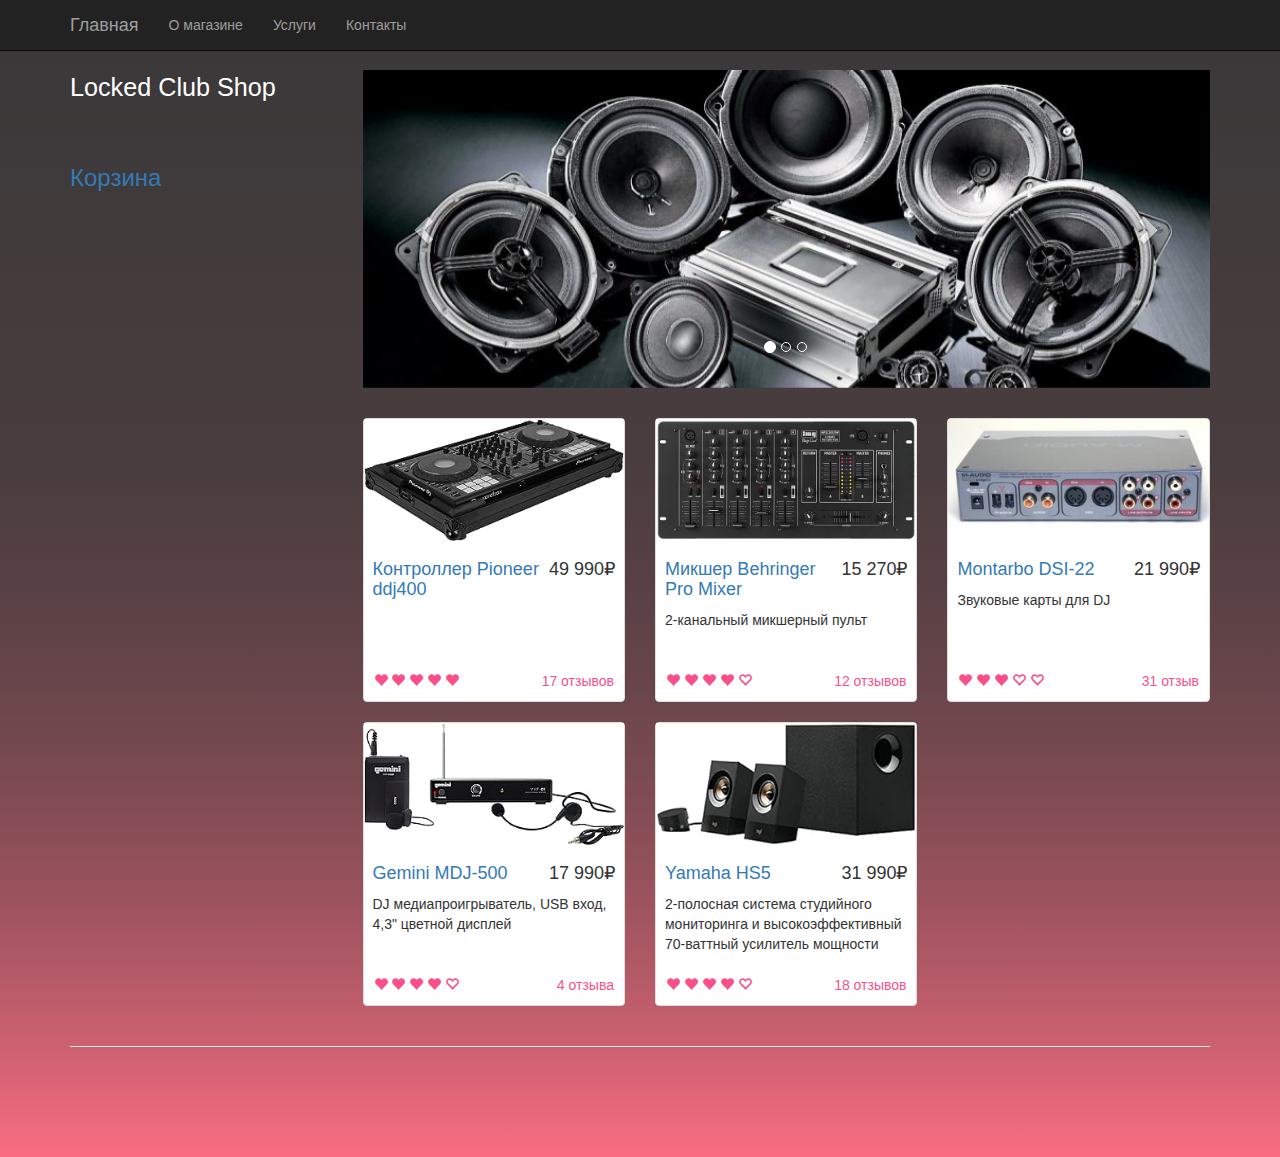
<file: index.html>
<!DOCTYPE html>
<html>

<head>
    <meta charset="utf-8">

    <title>LOCKEDCLUBSHOP</title>
    <link href="css/bootstrap.min.css" rel="stylesheet">
	<link href="css/style.css" rel="stylesheet">
	<!-- jQuery -->
    <script src="js/jquery.js"></script>

    <!-- Bootstrap Core JavaScript -->
    <script src="js/bootstrap.min.js"></script>
	
	<script src="js/shop.js"></script>
</head>

<body>
    <nav class="navbar navbar-inverse navbar-fixed-top" role="navigation">
        <div class="container">
            <div class="navbar-header">
                <a class="navbar-brand" href="#">Главная</a>
            </div>
            <div class="collapse navbar-collapse" id="bs-example-navbar-collapse-1">
                <ul class="nav navbar-nav">
                    <li>
                        <a href="html/about.html">О магазине</a>
                    </li>
                    <li>
                        <a href="html/services.html">Услуги</a>
                    </li>
                    <li>
                        <a href="html/contacts.html">Контакты</a>
                    </li>
					
                </ul>
            </div>
        </div>
    </nav>

    <div class="container">

        <div class="row">

            <div class="col-md-3">
                <p class="lead">Locked Club Shop</p>
				<br>
				<h3><a href="" class="cart-link" data-toggle="modal" data-target="#Cart"> Корзина </a> </h3>
            </div>

            <div class="col-md-9">

                <div class="row carousel-holder">

                    <div class="col-md-12">
                        <div id="carousel-example-generic" class="carousel slide" data-ride="carousel">
                            <ol class="carousel-indicators">
                                <li data-target="#carousel-example-generic" data-slide-to="0" class="active"></li>
                                <li data-target="#carousel-example-generic" data-slide-to="1"></li>
                                <li data-target="#carousel-example-generic" data-slide-to="2"></li>
                            </ol>
                            <div class="carousel-inner">
                                <div class="item active">
                                    <img class="slide-image" src="img/SLIDE1.jpg" alt="">
                                </div>
                                <div class="item">
                                    <img class="slide-image" src="img/SLIDE2.jpg" alt="">
                                </div>
                                <div class="item">
                                    <img class="slide-image" src="img/SLIDE3.jpg" alt="">
                                </div>
                            </div>
                            <a class="left carousel-control" href="#carousel-example-generic" data-slide="prev">
                                <span class="glyphicon glyphicon-chevron-left"></span>
                            </a>
                            <a class="right carousel-control" href="#carousel-example-generic" data-slide="next">
                                <span class="glyphicon glyphicon-chevron-right"></span>
                            </a>
                        </div>
                    </div>

                </div>

                <div class="row">

                    <div class="col-sm-4 col-lg-4 col-md-4">
                        <div class="thumbnail">
                            <img src="img/pioneerddj500.jpg" alt="">
                            <div class="caption">
                                <h4 class="pull-right">49 990₽</h4>
                                <h4><a href="" data-toggle="modal" data-target="#FirstGoodModal">Контроллер Pioneer ddj400</a>
                                </h4>
                            </div>
                            <div class="ratings">
                                <p class="pull-right">17 отзывов</p>
                                <p>
                                    <span class="glyphicon glyphicon-heart"></span>
                                    <span class="glyphicon glyphicon-heart"></span>
                                    <span class="glyphicon glyphicon-heart"></span>
                                    <span class="glyphicon glyphicon-heart"></span>
                                    <span class="glyphicon glyphicon-heart"></span>
                                </p>
                            </div>
                        </div>
                    </div>

                    <div class="col-sm-4 col-lg-4 col-md-4">
                        <div class="thumbnail">
                            <img src="img/Микшер Behringer Pro Mixer.jpg" alt="">
                            <div class="caption">
                                <h4 class="pull-right">15 270₽</h4>
                                <h4><a href="" data-toggle="modal" data-target="#SecondGoodModal">Микшер Behringer Pro Mixer</a>
                                </h4>
                                <p>2-канальный микшерный пульт</p>
                            </div>
                            <div class="ratings">
                                <p class="pull-right">12 отзывов</p>
                                <p>
                                    <span class="glyphicon glyphicon-heart"></span>
                                    <span class="glyphicon glyphicon-heart"></span>
                                    <span class="glyphicon glyphicon-heart"></span>
                                    <span class="glyphicon glyphicon-heart"></span>
                                    <span class="glyphicon glyphicon-heart-empty"></span>
                                </p>
                            </div>
                        </div>
                    </div>

                    <div class="col-sm-4 col-lg-4 col-md-4">
                        <div class="thumbnail">
                            <img src="img/звуковаякарта2.jpg" alt="">
                            <div class="caption">
                                <h4 class="pull-right">21 990₽</h4>
                                <h4><a href="" data-toggle="modal" data-target="#ThirdGoodModal">Montarbo DSI-22</a>
                                </h4>
                                <p>Звуковые карты для DJ</p>
                            </div>
                            <div class="ratings">
                                <p class="pull-right">31 отзыв</p>
                                <p>
                                    <span class="glyphicon glyphicon-heart"></span>
                                    <span class="glyphicon glyphicon-heart"></span>
                                    <span class="glyphicon glyphicon-heart"></span>
                                    <span class="glyphicon glyphicon-heart-empty"></span>
                                    <span class="glyphicon glyphicon-heart-empty"></span>
                                </p>
                            </div>
                        </div>
                    </div>

                    <div class="col-sm-4 col-lg-4 col-md-4">
                        <div class="thumbnail">
                            <img src="img/gemini.jpg" alt="">
                            <div class="caption">
                                <h4 class="pull-right">17 990₽</h4>
                                <h4><a href="" data-toggle="modal" data-target="#FourthGoodModal">Gemini MDJ-500</a>
                                </h4>
                                <p>DJ медиапроигрыватель, USB вход, 4,3" цветной дисплей</p>
                            </div>
                            <div class="ratings">
                                <p class="pull-right">4 отзыва</p>
                                <p>
                                    <span class="glyphicon glyphicon-heart"></span>
                                    <span class="glyphicon glyphicon-heart"></span>
                                    <span class="glyphicon glyphicon-heart"></span>
                                    <span class="glyphicon glyphicon-heart"></span>
                                    <span class="glyphicon glyphicon-heart-empty"></span>
                                </p>
                            </div>
                        </div>
                    </div>

                    <div class="col-sm-4 col-lg-4 col-md-4">
                        <div class="thumbnail">
                            <img src="img/yamaha.jpg" alt="">
                            <div class="caption">
                                <h4 class="pull-right">31 990₽</h4>
                                <h4><a href="" data-toggle="modal" data-target="#FifthGoodModal">Yamaha HS5</a>
                                </h4>
                                <p>2-полосная система студийного мониторинга и высокоэффективный 70-ваттный усилитель мощности</p>
                            </div>
                            <div class="ratings">
                                <p class="pull-right">18 отзывов</p>
                                <p>
                                    <span class="glyphicon glyphicon-heart"></span>
                                    <span class="glyphicon glyphicon-heart"></span>
                                    <span class="glyphicon glyphicon-heart"></span>
                                    <span class="glyphicon glyphicon-heart"></span>
                                    <span class="glyphicon glyphicon-heart-empty"></span>
                                </p>
                            </div>
                        </div>
                    </div>

                </div>

            </div>

        </div>

    </div>
    <!-- /.container -->

    <div class="container">

        <hr>

        <!-- Footer -->
        <footer>
            <div class="row">
                <div class="col-lg-12">
                    <p></p>
                </div>
            </div>
        </footer>

    </div>
    <!-- /.container -->
	
	<div class="modal fade" id="FirstGoodModal">
  <div class="modal-dialog">
    <div class="modal-content">
      <div class="modal-header">
        <button type="button" class="close" data-dismiss="modal" aria-label="Close"><span aria-hidden="true">&times;</span></button>
        <h4 class="modal-title">  Pioneer ddj400 </h4>
      </div>
      <div class="modal-body">
	  <img src="img/pioneerddj500.jpg"
        <p>   Pioneer DDJ-400 - это компактный и удобный DJ-контроллер, который предназначен для начинающих диджеев и профессионалов. Он оснащен двумя деками для воспроизведения музыки и позволяет легко микшировать треки с помощью функции Beat FX и Sound Color FX. DDJ-400 имеет 16 подсвечиваемых пэдов, которые можно настроить для запуска готовых сэмплов, создания уникальных ремиксов и контроля над Hot Cues, Beat Jump и другими функциями.&hellip;</p>
		<button class="btn-primary add-to-busket-btn"><span class="glyphicon glyphicon-shopping-cart"></span> Добавить в корзину </button>
		<div class="add-to-busket-block">
			<button class="btn-primary btn-minus">-</button>
			<input class="form-control count-input" />
			<button class="btn-primary btn-plus">+</button>
			<button class="btn-success"><span class="glyphicon glyphicon-ok ok-1"></span></button>
		</div>
      </div>
      <div class="modal-footer">
        <button type="button" class="btn btn-default btn-close" data-dismiss="modal">Закрыть</button>
        <button type="button" class="btn btn-primary">Сохранить</button>
      </div>
    </div><!-- /.modal-content -->
  </div><!-- /.modal-dialog -->
</div><!-- /.modal -->

<div class="modal fade" id="SecondGoodModal">
  <div class="modal-dialog">
    <div class="modal-content">
      <div class="modal-header">
        <button type="button" class="close" data-dismiss="modal" aria-label="Close"><span aria-hidden="true">&times;</span></button>
        <h4 class="modal-title">PRO MIXER DDM4000</h4>
      </div>
      <div class="modal-body">
	  <img src="img/Микшер Behringer Pro Mixer.jpg"
        <p>PRO MIXER DDM4000 – не просто средство сведения звука, но полноценное устройство для композиторской деятельности и оригинальной аранжировки live-сетов. 4 стереоканала, оборудованные линейными и микрофонными входами, поддерживают одновременное подключение 8 источников сигнала. Трёхполосные эквалайзеры никак не ограничивают жанровый диапазон диджея, потому что все их параметры – программируемые. Два дополнительных микрофонных разъёма XLR типа оснащены отдельным эквалайзером и регулятором Gain, а для сигнала, поступившего на них, доступна Talk-функция, заглушающая остальные каналы. &hellip;</p> 
		<button class="btn-primary add-to-busket-btn"><span class="glyphicon glyphicon-shopping-cart"></span> Добавить в корзину </button>
		<div class="add-to-busket-block">
			<button class="btn-primary btn-minus">-</button>
			<input class="form-control count-input" />
			<button class="btn-primary btn-plus">+</button>
			<button class="btn-success"><span class="glyphicon glyphicon-ok ok-2"></span></button>
		</div>
      </div>
      <div class="modal-footer">
        <button type="button" class="btn btn-default btn-close" data-dismiss="modal">Закрыть</button>
        <button type="button" class="btn btn-primary">Сохранить</button>
      </div>
    </div><!-- /.modal-content -->
  </div><!-- /.modal-dialog -->
</div><!-- /.modal -->


	<div class="modal fade" id="ThirdGoodModal">
  <div class="modal-dialog">
    <div class="modal-content">
      <div class="modal-header">
        <button type="button" class="close" data-dismiss="modal" aria-label="Close"><span aria-hidden="true">&times;</span></button>
        <h4 class="modal-title">Montarbo DSI-22</h4>
      </div>
      <div class="modal-body">
	  <img src="img/звуковаякарта2.jpg"
        <p>Звуковые интерфейсы DSI - незаменимая вещь для домашней студии звукозаписи, они обеспечивают удобное подключение ноутбука к студийному оборудованию, микрофонам или инструментам без ущерба для качества записи. Микрофонные предусилители DSI и конвертеры высокого разрешения (до 24 бит / 192 кГц) гарантируют чистый и первозданный звук, низкий уровень шума и широкий динамический диапазон для передачи любых деталей записи. Более того, специальный драйвер ASIO помогает значительно сократить время задержки. &hellip;</p>
		<button class="btn-primary add-to-busket-btn"><span class="glyphicon glyphicon-shopping-cart"></span> add to cart </button>
		<div class="add-to-busket-block">
			<button class="btn-primary btn-minus">-</button>
			<input class="form-control count-input" />
			<button class="btn-primary btn-plus">+</button>
			<button class="btn-success"><span class="glyphicon glyphicon-ok ok-3"></span></button>
		</div>
      </div>
      <div class="modal-footer">
        <button type="button" class="btn btn-default btn-close" data-dismiss="modal">Close</button>
        <button type="button" class="btn btn-primary">Save changes</button>
      </div>
    </div><!-- /.modal-content -->
  </div><!-- /.modal-dialog -->
</div><!-- /.modal -->

<div class="modal fade" id="FourthGoodModal">
  <div class="modal-dialog">
    <div class="modal-content">
      <div class="modal-header">
        <button type="button" class="close" data-dismiss="modal" aria-label="Close"><span aria-hidden="true">&times;</span></button>
        <h4 class="modal-title">Gemini MDJ-500</h4>
      </div>
      <div class="modal-body">
	  <img src="img/gemini.jpg"
        <p>DJ медиапроигрыватель, USB вход, 4,3" цветной дисплей &hellip;</p>
		<button class="btn-primary add-to-busket-btn"><span class="glyphicon glyphicon-shopping-cart"></span> Добавить в корзину </button>
		<div class="add-to-busket-block">
			<button class="btn-primary btn-minus">-</button>
			<input class="form-control count-input" />
			<button class="btn-primary btn-plus">+</button>
			<button class="btn-success"><span class="glyphicon glyphicon-ok ok-4"></span></button>
		</div>
      </div>
      <div class="modal-footer">
        <button type="button" class="btn btn-default btn-close" data-dismiss="modal">Закрыть</button>
        <button type="button" class="btn btn-primary">Сохранить</button>
      </div>
    </div><!-- /.modal-content -->
  </div><!-- /.modal-dialog -->
</div><!-- /.modal -->

<div class="modal fade" id="FifthGoodModal">
  <div class="modal-dialog">
    <div class="modal-content">
      <div class="modal-header">
        <button type="button" class="close" data-dismiss="modal" aria-label="Close"><span aria-hidden="true">&times;</span></button>
        <h4 class="modal-title">Yamaha HS5</h4>
      </div>
      <div class="modal-body">
	  <img src="img/yamaha.jpg"
        <p>Cтудийный монитор имеет достаточно широкий частотный диапазон от 54 Гц до 30 кГц. Мощность интегрированного усилителя составляет 70 Ватт, усилитель оборудован системой раздельного усиления, это 45 Ватт для НЧ и 25 Ватт для ВЧ. Для быстрой настройки, мониторы оборудованы регулятором уровня громкости (LEVEL) и переключателями настройки звуковых частот. Входная секция мониторов представлена балансными и небалансными разъемами типа XLR и 1\4 Jack (Input). Если Вы желаете купить студийные мониторы ближнего поля, YAMAHA HS5 представляет по-настоящему выгодное приобретение, сочетающее в себе профессиональное звучание и демократичную стоимость. &hellip;</p>
		<button class="btn-primary add-to-busket-btn"><span class="glyphicon glyphicon-shopping-cart"></span> Добавить в корзину </button>
		<div class="add-to-busket-block">
			<button class="btn-primary btn-minus">-</button>
			<input class="form-control count-input" />
			<button class="btn-primary btn-plus">+</button>
			<button class="btn-success"><span class="glyphicon glyphicon-ok ok-5"></span></button>
		</div>
      </div>
      <div class="modal-footer">
        <button type="button" class="btn btn-default btn-close" data-dismiss="modal">Закрыть</button>
        <button type="button" class="btn btn-primary">Сохранить</button>
      </div>
    </div><!-- /.modal-content -->
  </div><!-- /.modal-dialog -->
</div><!-- /.modal -->

	<div class="modal fade" id="Cart">
  <div class="modal-dialog">
    <div class="modal-content">
      <div class="modal-header">
        <button type="button" class="close" data-dismiss="modal" aria-label="Close"><span aria-hidden="true">&times;</span></button>
        <h4 class="modal-title">Cart</h4>
      </div>
      <div class="modal-body cart-body">
	
      </div>
      <div class="modal-footer">
	  		<button type="button" class="btn btn-default btn-close" OnClick="clearCart(); $('.cart-body').html('');"> Очистить корзину </button>
        <button type="button" class="btn btn-default btn-close" data-dismiss="modal">Закрыть</button>
        <button type="button" class="btn btn-primary btn-order">Order</button>
      </div>
    </div><!-- /.modal-content -->
  </div><!-- /.modal-dialog -->
</div><!-- /.modal -->


    

</body>

</html>
</file>
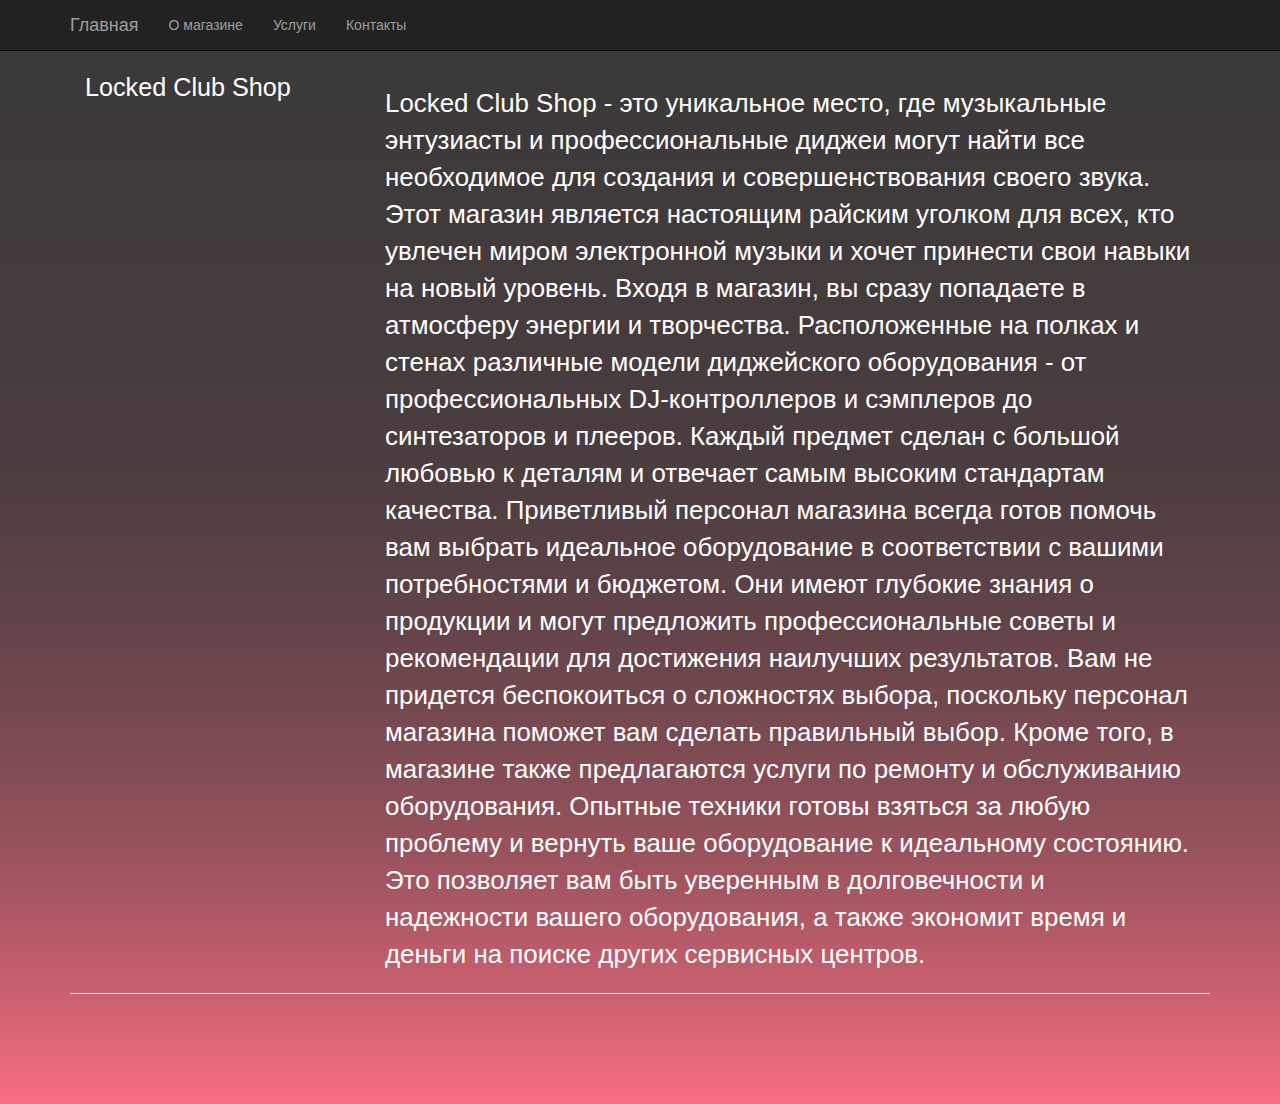
<file: html/about.html>
<!DOCTYPE html>
<html>

<head>
    <meta charset="utf-8">

    <title>Locked Club Shop</title>
    <link href="../css/bootstrap.min.css" rel="stylesheet">
	<link href="../css/style.css" rel="stylesheet">

</head>

<body>
    <nav class="navbar navbar-inverse navbar-fixed-top" role="navigation">
        <div class="container">
            <div class="navbar-header">
                <a class="navbar-brand" href="../index.html">Главная</a>
            </div>
            <div class="collapse navbar-collapse" id="bs-example-navbar-collapse-1">
                <ul class="nav navbar-nav">
					<li>
                        <a href="#">О магазине</a>
                    </li>
                    <li>
                        <a href="services.html">Услуги</a>
                    </li>
                    <li>
                        <a href="contacts.html">Контакты</a>
                    </li>
                </ul>
            </div>
        </div>
    </nav>

    <div class="container">
            <div class="col-md-3">
                <p class="lead">Locked Club Shop</p>
            </div>
        
            

            <div class="col-md-9">        

                <div class="row2">

                    <p>Locked Club Shop - это уникальное место, где музыкальные энтузиасты и профессиональные диджеи могут найти все необходимое для создания и совершенствования своего звука. Этот магазин является настоящим райским уголком для всех, кто увлечен миром электронной музыки и хочет принести свои навыки на новый уровень.
                        Входя в магазин, вы сразу попадаете в атмосферу энергии и творчества. Расположенные на полках и стенах различные модели диджейского оборудования - от профессиональных DJ-контроллеров и сэмплеров до синтезаторов и плееров. Каждый предмет сделан с большой любовью к деталям и отвечает самым высоким стандартам качества.
                        Приветливый персонал магазина всегда готов помочь вам выбрать идеальное оборудование в соответствии с вашими потребностями и бюджетом. Они имеют глубокие знания о продукции и могут предложить профессиональные советы и рекомендации для достижения наилучших результатов. Вам не придется беспокоиться о сложностях выбора, поскольку персонал магазина поможет вам сделать правильный выбор.
                        Кроме того, в магазине также предлагаются услуги по ремонту и обслуживанию оборудования. Опытные техники готовы взяться за любую проблему и вернуть ваше оборудование к идеальному состоянию. Это позволяет вам быть уверенным в долговечности и надежности вашего оборудования, а также экономит время и деньги на поиске других сервисных центров. </p>

                </div>

            </div>

        </div>
	</div>

    <div class="container">

        <hr>

        <!-- Footer -->
        <footer>
            <div class="row">
                <div class="col-lg-12">
                    <p></p>
                </div>
            </div>
        </footer>

    </div>
    <!-- /.container -->

</body>

</html>
</file>
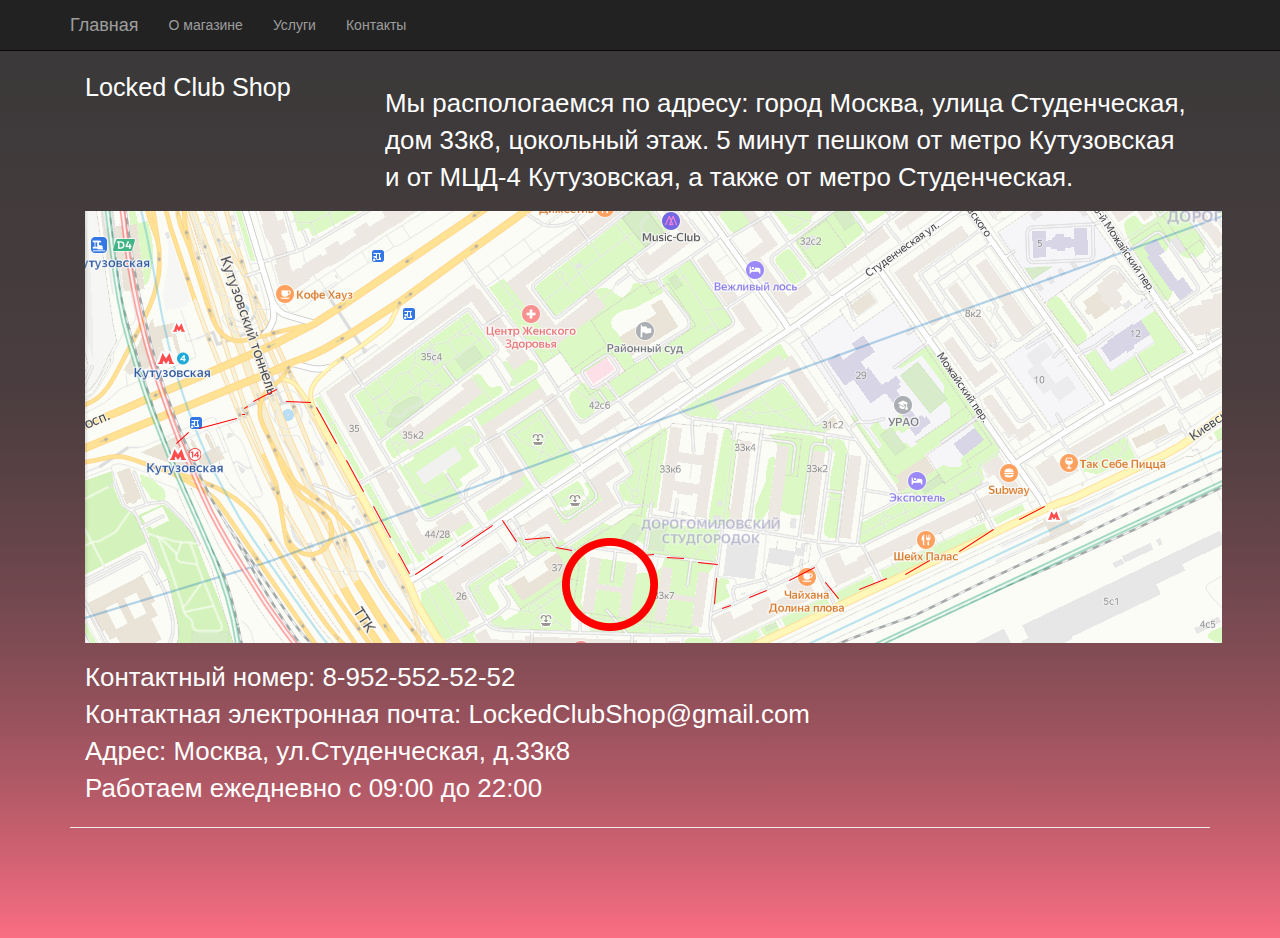
<file: html/contacts.html>
<!DOCTYPE html>
<html>

<head>
    <meta charset="utf-8">

    <title>Locked Club Shop</title>
    <link href="../css/bootstrap.min.css" rel="stylesheet">
	<link href="../css/style.css" rel="stylesheet">

</head>

<body>
    <nav class="navbar navbar-inverse navbar-fixed-top" role="navigation">
        <div class="container">
            <div class="navbar-header">
                <a class="navbar-brand" href="../index.html">Главная</a>
            </div>
            <div class="collapse navbar-collapse" id="bs-example-navbar-collapse-1">
                <ul class="nav navbar-nav">
					<li>
                        <a href="about.html">О магазине</a>
                    </li>
                    <li>
                        <a href="services.html">Услуги</a>
                    </li>
                    <li>
                        <a href="#">Контакты</a>
                    </li>
                </ul>
            </div>
        </div>
    </nav>

    <div class="container">
		

            <div class="col-md-3">
                <p class="lead">Locked Club Shop</p>
            </div>

            <div class="col-md-9">        

                <div class="row2">

                    <p>Мы распологаемся по адресу: город Москва, улица Студенческая, дом 33к8, цокольный этаж. 5 минут пешком от метро Кутузовская и от МЦД-4 Кутузовская, а также от метро Студенческая.</p>
           
                </div>

            </div>
            <div class = "row3">
                <img src="../img/put.png" alt="POCHEMU">
                <div class="row2">
                    <p>Контактный номер: 8-952-552-52-52  <br>
                    Контактная электронная почта: LockedClubShop@gmail.com <br>
                    Адрес: Москва, ул.Студенческая, д.33к8 <br>
                    Работаем ежедневно с 09:00 до 22:00</p>
                </div>
            </div>
        </div>
	</div>

    <div class="container">

        <hr>

        <!-- Footer -->
        <footer>
            <div class="row">
                <div class="col-lg-12">
                    <p></p>
                </div>
            </div>
        </footer>

    </div>
    <!-- /.container -->

</body>

</html>
</file>
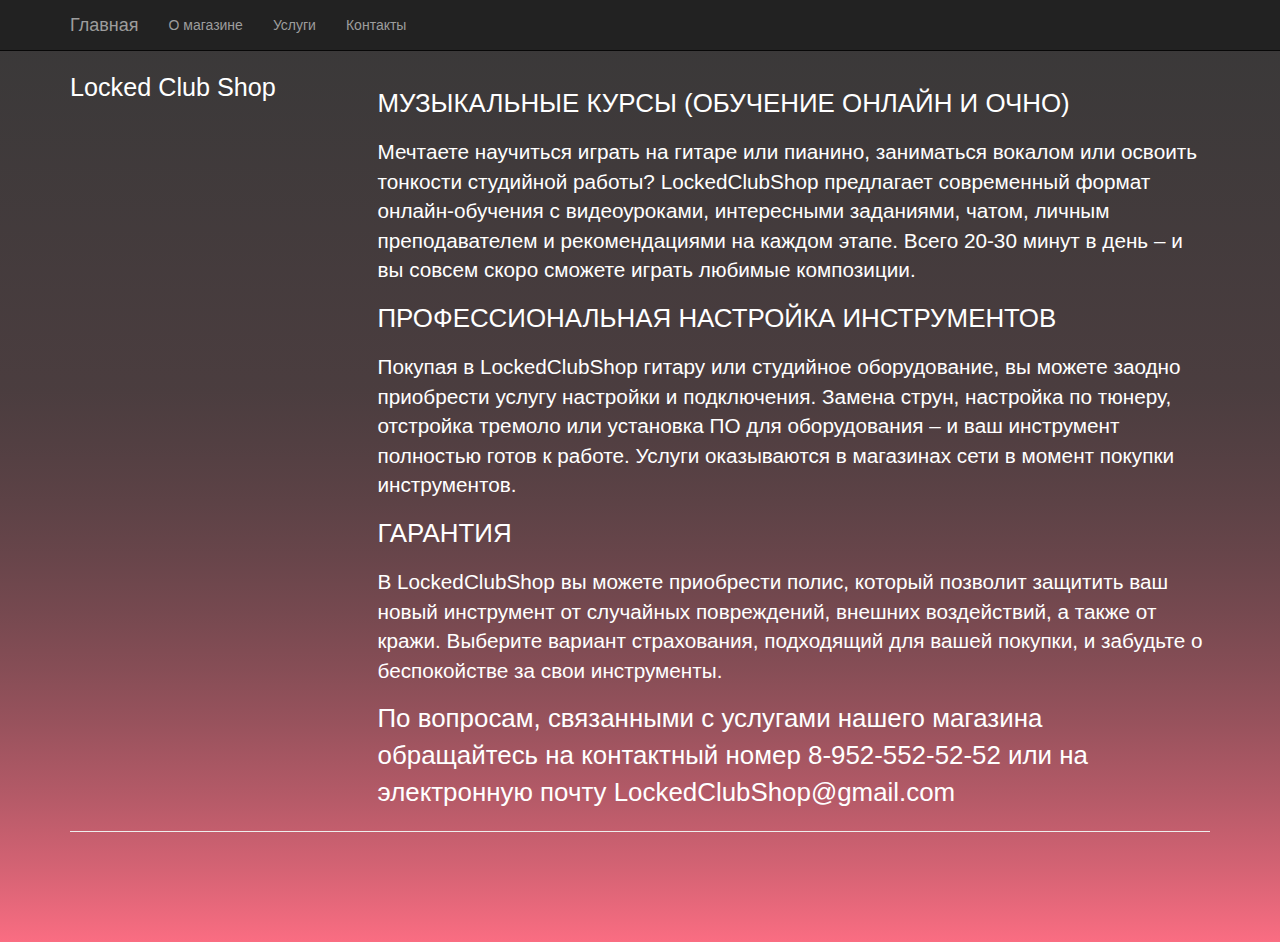
<file: html/services.html>
<!DOCTYPE html>
<html>

<head>
    <meta charset="utf-8">
    
    <title>Locked Club Shop</title>
    <link href="../css/bootstrap.min.css" rel="stylesheet">
	<link href="../css/style.css" rel="stylesheet">

</head>

<body>
    <nav class="navbar navbar-inverse navbar-fixed-top" role="navigation">
        <div class="container">
            <div class="navbar-header">
                <a class="navbar-brand" href="../index.html">Главная</a>
            </div>
            <div class="collapse navbar-collapse" id="bs-example-navbar-collapse-1">
                <ul class="nav navbar-nav">
					<li>
                        <a href="about.html">О магазине</a>
                    </li>
                    <li>
                        <a href="#">Услуги</a>
                    </li>
                    <li>
                        <a href="contacts.html">Контакты</a>
                    </li>
                </ul>
            </div>
        </div>
    </nav>

    <div class="container">
		        <div class="row">

            <div class="col-md-3">
                <p class="lead">Locked Club Shop</p>
            </div>

            <div class="col-md-9">        

                <div class="row2">
                    <p>МУЗЫКАЛЬНЫЕ КУРСЫ (ОБУЧЕНИЕ ОНЛАЙН И ОЧНО)</p>
                    <div class = "row4">
                        <p>Мечтаете научиться играть на гитаре или пианино, заниматься вокалом или освоить тонкости студийной работы? LockedClubShop предлагает современный формат онлайн-обучения с видеоуроками, интересными заданиями, чатом, личным преподавателем и рекомендациями на каждом этапе. Всего 20-30 минут в день – и вы совсем скоро сможете играть любимые композиции.</p>
                    </div>
                    <p>ПРОФЕССИОНАЛЬНАЯ НАСТРОЙКА ИНСТРУМЕНТОВ</p>
                    <div class = "row4">
                        <p>Покупая в LockedClubShop гитару или студийное оборудование, вы можете заодно приобрести услугу настройки и подключения. Замена струн, настройка по тюнеру, отстройка тремоло или установка ПО для оборудования – и ваш инструмент полностью готов к работе. Услуги оказываются в магазинах сети в момент покупки инструментов.</p>
                    </div>
                    <p>ГАРАНТИЯ</p>
                    <div class = "row4">
                        <p>В LockedClubShop вы можете приобрести полис, который позволит защитить ваш новый инструмент от случайных повреждений, внешних воздействий, а также от кражи. Выберите вариант страхования, подходящий для вашей покупки, и забудьте о беспокойстве за свои инструменты.</p>
                    </div>
                    <p>По вопросам, связанными с услугами нашего магазина обращайтесь на контактный номер 8-952-552-52-52 или на электронную почту LockedClubShop@gmail.com</p>
                </div>

            </div>

        </div>
	</div>

    <div class="container">

        <hr>

        <!-- Footer -->
        <footer>
            <div class="row">
                <div class="col-lg-12">
                    <p></p>
                </div>
            </div>
        </footer>

    </div>
    <!-- /.container -->

</body>

</html>
</file>
<file: css/style.css>
body {
    padding-top: 70px; /* Required padding for .navbar-fixed-top. Remove if using .navbar-static-top. Change if height of navigation changes. */
    background: linear-gradient( rgb(56, 56, 56), 77%, rgb(250, 109, 130));
    background-repeat: no-repeat;
    height: auto;
}

.count-input {
	width:10%;
	display: inline;
}



.add-to-basket-block {
	margin-top: 7px;
}


.modal-image {
	width: 100%;
}

.slide-image {
    width: 100%;
}

.carousel-holder {
    margin-bottom: 30px;
}

.modal-dialog img {
    float: left;
    margin: 0 16px 0 0;
}
.carousel-control,
.item {
    border-radius: 4px;
}

.caption {
    height: 130px;
    overflow: hidden;
}

.caption h4 {
    white-space: normal;
}

.row3 img {
    text-align: center;
    margin: 15px 15px 1px 15px;
}
.thumbnail img {
    width: 100%;
}

.ratings {
    padding-right: 10px;
    padding-left: 10px;
    color: #fa4481f5;
}

.thumbnail {
    padding: 0;
}

.thumbnail .caption-full {
    padding: 9px;
    color: #ec1111;
}
.amount{
    display: inline;
}
.product{
    display: inline;
}
.remove-from-cart{
    display: inline;
}
footer {
    margin: 50px 0;
}
.row2 {
    font-size: 185%;
}
.row2 p {
margin-top: 15px;
margin-left: 15px;
margin-bottom: 0px;
color: #ffffff;
}

.row4 {
    font-size: 80%;
}

.lead  {
    color: #ffffff;
    font-size: 180%
}
</file>
